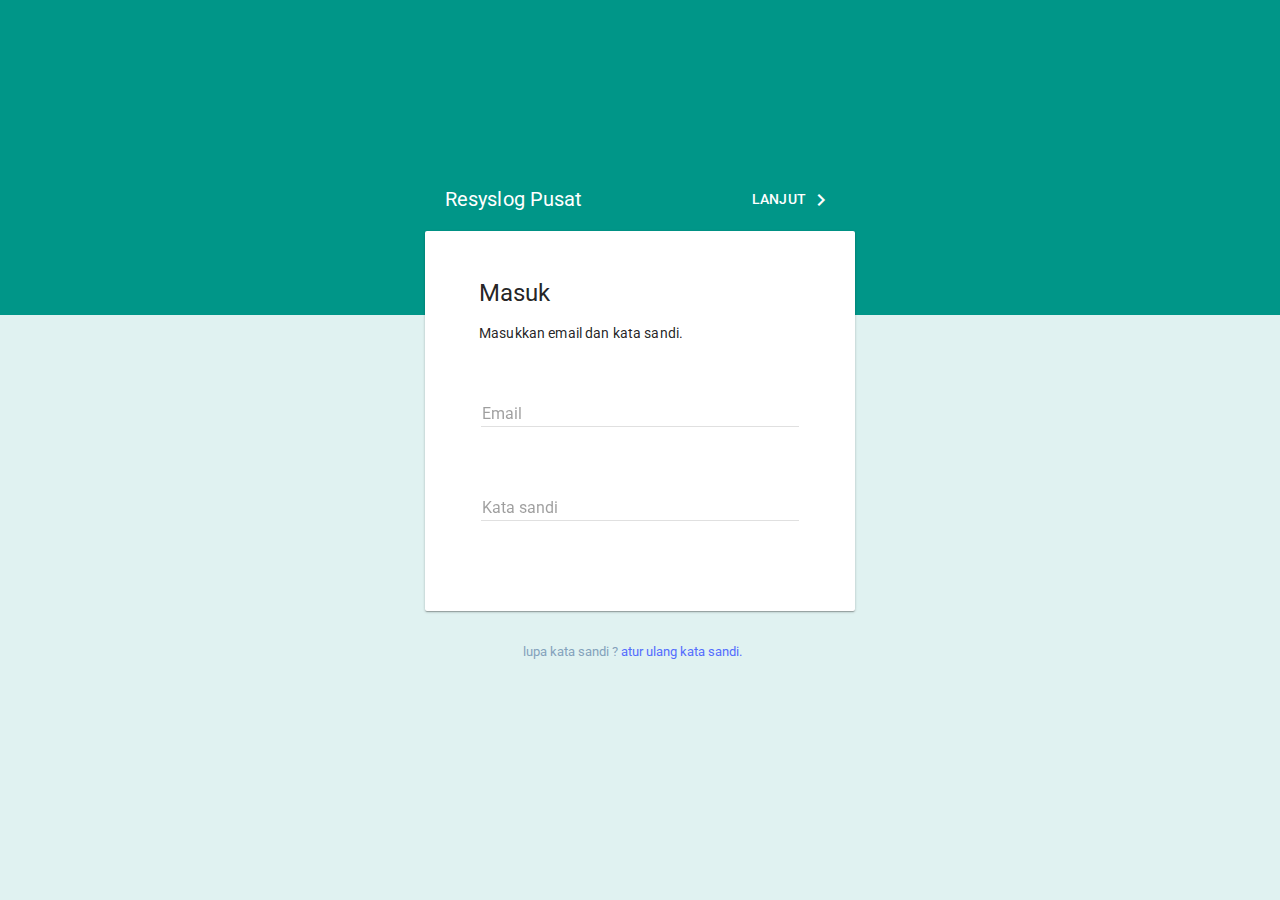
<file: index.html>
<!DOCTYPE html>
<html lang="en" ng-app="pakuapps" ng-cloak>
  <head>
    <meta charset="utf-8">
    <meta http-equiv="X-UA-Compatible" content="IE=edge">
    <meta name="description" content="Resyslog">
    <meta name="viewport" content="initial-scale=1, maximum-scale=1, user-scalable=no, width=device-width">
    <title update-title></title>

    <meta name="mobile-web-app-capable" content="yes">
    <link rel="icon" sizes="192x192" href="img/icon.png">

    <meta name="apple-mobile-web-app-capable" content="yes">
    <meta name="apple-mobile-web-app-status-bar-style" content="blue">
    <meta name="apple-mobile-web-app-title" content="Paku Apps">
    <link rel="apple-touch-icon-precomposed" href="img/icon.png">

    <meta name="msapplication-TileImage" content="img/icon.png">
    <meta name="msapplication-TileColor" content="#3372DF">

    <link rel="shortcut icon" href="img/icon.png">
    <link rel="stylesheet" href="css/angular-material.min.css">
     <link rel="stylesheet" href="css/custom.css">
     <link rel="stylesheet" href="https://fonts.googleapis.com/css?family=Roboto:300,400,500,700,400italic">
     <link href="https://fonts.googleapis.com/icon?family=Material+Icons" rel="stylesheet">
     
 
    <link rel="stylesheet" href="css/ngProgress.css">
   
  </head>
  <body ui-view>

  </body>

        <script src="lib/angular/angular.min.js"></script>
        <script src="lib/firebase/firebase.js"></script>
        <script src="lib/firebase/angularfire.min.js"></script>                
        <script src="lib/angular/angular-ui-router.min.js"></script>
        <script src="lib/angular/angular-animate.min.js"></script>
          <script src="lib/base/angular-base64.min.js"></script>

        <script type="text/javascript" src="lib/notification/desktop-notify.js"></script>
       <script type="text/javascript" src="lib/notification/angular-web-notification.js"></script>

       <script src="lib/chart/Chart.min.js"></script>
       <script src="lib/chart/angular-chart.js"></script>
       <link rel="stylesheet" href="lib/chart/angular-chart.css">


       <script src="lib/progress/ngprogress.min.js"></script>
        <script src="lib/angular/angular-aria.min.js"></script>
        <script src="lib/angular/angular-messages.min.js"></script>
        <script src="lib/angular/angular-material.min.js"></script>

        <script src="app/app.js"></script>
        <script src="app/controllers/loginCtrl.js"></script>
        <script src="app/controllers/dashCtrl.js"></script>
        <script src="app/controllers/inventarisCtrl.js"></script>
        <script src="app/controllers/pengadaanCtrl.js"></script>
        <script src="app/controllers/permintaanCtrl.js"></script>
        <script src="app/controllers/distribusiCtrl.js"></script>
        <script src="app/controllers/recommenderCtrl.js"></script>
         <script src="app/controllers/kotamaCtrl.js"></script>
      
        <script src="app/controllers/statisCtrl.js"></script>
        <script src="app/directive/directive.js"></script>
        <script src="app/utils/utils.js"></script>
        <script src="app/service/service.js"></script>

</html>
</file>
<file: css/custom.css>
*::-webkit-scrollbar {
    width: 6px!important;
}
*::-webkit-scrollbar-thumb {
    background-color: rgba(0,0,0,.2);
}
*::-webkit-scrollbar-track {
    background: rgba(255,255,255,.08);
}

#prim{
    color: #009688;
}

.notacc{
  background-color: #F44336;
  color:white;
}

.onprocess{
  background-color: #FFC107;
}

.badge1 {
   position:relative;
}
.badge1[data-badge]:after {
   content:attr(data-badge);
   position:absolute;
   top:-10px;
   right:-10px;
   font-size:.7em;
   background:green;
   color:white;
   width:18px;height:18px;
   text-align:center;
   line-height:18px;
   border-radius:50%;
   box-shadow:0 0 1px #333;
}


#c1 {
 background-color: #009688;
}
#c2 {
  background-color : #E0F2F1;
}

#totop{
	margin-top: -140px;
}

.white{
	color:rgb(255,255,255);
}

.loginbottom{
	color: #84a2bc;
    font-size: 13px;
    line-height: 16px;
    margin-top: 25px;
    text-align: center;
}

.clickable{
    cursor: pointer;
}

.profile-wrap{
    background-color: #009688;
    width: 100%;
    height: 86px;
}

.no-padding{
    padding: none;
}

.fabprofile{
       
}


.chipsdemoContactChips md-content.autocomplete {
  min-height: 250px; }
  .chipsdemoContactChips md-content.autocomplete input {
    min-width: 400px; }
.chipsdemoContactChips .md-item-text.compact {
  padding-top: 8px;
  padding-bottom: 8px; }
.chipsdemoContactChips .contact-item {
  box-sizing: border-box; }
  .chipsdemoContactChips .contact-item.selected {
    opacity: 0.5; }
    .chipsdemoContactChips .contact-item.selected h3 {
      opacity: 0.5; }
  .chipsdemoContactChips .contact-item .md-list-item-text {
    padding: 14px 0;
    max-width: 190px; }
    .chipsdemoContactChips .contact-item .md-list-item-text h3 {
      margin: 0 !important;
      padding: 0;
      line-height: 1.2em !important; }
    .chipsdemoContactChips .contact-item .md-list-item-text h3, .chipsdemoContactChips .contact-item .md-list-item-text p {
      text-overflow: ellipsis;
      white-space: nowrap;
      overflow: hidden; }
    .chipsdemoContactChips .contact-item {
      float: left;
      width: 33%; }
.chipsdemoContactChips md-contact-chips {
  margin-bottom: 10px; }
.chipsdemoContactChips .md-chips {
  padding: 5px 0 8px; }
.chipsdemoContactChips .fixedRows {

  overflow: hidden; }

@media (min-width: 960px) {
.tesss{
    width: 960px;
}
}

.inputdemoIcons {
  /*
.right-icon {
  position: absolute;
  top: 4px;
  right: 2px;
  left: auto;
  margin-top: 0;
}
*/ }
  .inputdemoIcons .inputIconDemo {
    min-height: 48px; }
  .inputdemoIcons md-input-container:not(.md-input-invalid) > md-icon.email {
    color: green; }
  .inputdemoIcons md-input-container:not(.md-input-invalid) > md-icon.name {
    color: dodgerblue; }
  .inputdemoIcons md-input-container.md-input-invalid > md-icon.email,
  .inputdemoIcons md-input-container.md-input-invalid > md-icon.name {
    color: red; }


.mdl-shadow--2dp {
    box-shadow: 0 2px 2px 0 rgba(0,0,0,.14),0 3px 1px -2px rgba(0,0,0,.2),0 1px 5px 0 rgba(0,0,0,.12);
}
.mdl-data-table {
    position: relative;
    border: 1px solid rgba(0,0,0,.12);
    border-collapse: collapse;
    white-space: nowrap;
    font-size: 13px;
    background-color: #fff;
}
.mdl-data-table thead {
    padding-bottom: 3px;
}
.mdl-data-table td:first-of-type, .mdl-data-table th:first-of-type {
    padding-left: 24px;
}
.mdl-data-table__cell--non-numeric.mdl-data-table__cell--non-numeric {
    text-align: left;
}

.mdl-data-table th {
    position: relative;
    vertical-align: bottom;
    text-overflow: ellipsis;
    font-weight: 700;
    line-height: 24px;
    letter-spacing: 0;
    height: 48px;
    font-size: 12px;
    color: rgba(0,0,0,.54);
    padding-bottom: 8px;
    box-sizing: border-box;
}

.mdl-data-table th {
    padding: 0 18px 12px 18px;
    text-align: right;
}

.mdl-data-table tbody tr {
    position: relative;
    height: 48px;
    transition-duration: .28s;
    transition-timing-function: cubic-bezier(.4,0,.2,1);
    transition-property: background-color;
}

.mdl-data-table td:first-of-type, .mdl-data-table th:first-of-type {
    padding-left: 24px;
}
.mdl-data-table__cell--non-numeric.mdl-data-table__cell--non-numeric {
    text-align: left;
}
.mdl-data-table td, .mdl-data-table td .mdl-data-table__select {
    vertical-align: middle;
}

.mdl-data-table td {
    text-align: right;
}


.mdl-data-table td {
    position: relative;
    height: 48px;
    border-top: 1px solid rgba(0,0,0,.12);
    border-bottom: 1px solid rgba(0,0,0,.12);
    padding: 12px 18px;
    box-sizing: border-box;
}
</file>
<file: css/ngProgress.css>
/* Styling for the ngProgress itself */
#ngProgress {
    margin: 0;
    padding: 0;
    z-index: 99998;
    background-color: green;
    color: green;
    box-shadow: 0 0 10px 0; /* Inherits the font color */
    height: 2px;
    opacity: 0;

    /* Add CSS3 styles for transition smoothing */
    -webkit-transition: all 0.5s ease-in-out;
    -moz-transition: all 0.5s ease-in-out;
    -o-transition: all 0.5s ease-in-out;
    transition: all 0.5s ease-in-out;
}

/* Styling for the ngProgress-container */
#ngProgress-container {
    position: fixed;
    margin: 0;
    padding: 0;
    top: 0;
    left: 0;
    right: 0;
    z-index: 99999;
}
</file>
<file: lib/chart/angular-chart.css>
.chart-legend,
.bar-legend,
.line-legend,
.pie-legend,
.radar-legend,
.polararea-legend,
.doughnut-legend {
  list-style-type: none;
  margin-top: 5px;
  text-align: center;
  /* NOTE: Browsers automatically add 40px of padding-left to all lists, so we should offset that, otherwise the legend is off-center */
  -webkit-padding-start: 0;
  /* Webkit */
  -moz-padding-start: 0;
  /* Mozilla */
  padding-left: 0;
  /* IE (handles all cases, really, but we should also include the vendor-specific properties just to be safe) */
}
.chart-legend li,
.bar-legend li,
.line-legend li,
.pie-legend li,
.radar-legend li,
.polararea-legend li,
.doughnut-legend li {
  display: inline-block;
  white-space: nowrap;
  position: relative;
  margin-bottom: 4px;
  border-radius: 5px;
  padding: 2px 8px 2px 28px;
  font-size: smaller;
  cursor: default;
}
.chart-legend li span,
.bar-legend li span,
.line-legend li span,
.pie-legend li span,
.radar-legend li span,
.polararea-legend li span,
.doughnut-legend li span {
  display: block;
  position: absolute;
  left: 0;
  top: 0;
  width: 20px;
  height: 20px;
  border-radius: 5px;
}
</file>
